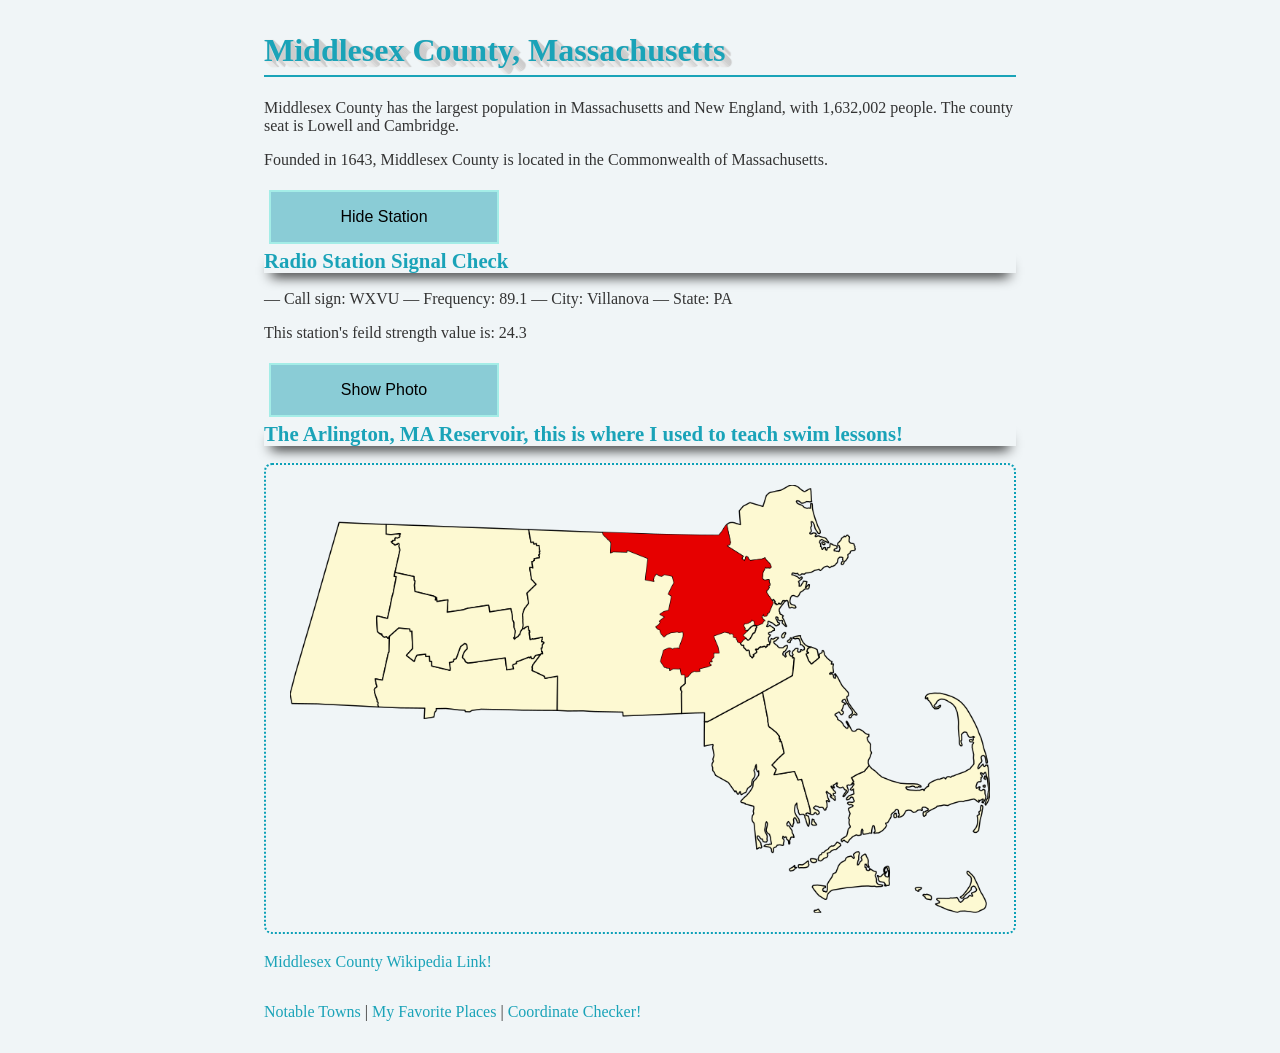
<file: index.html>
<!DOCTYPE html>
<html lang="en">
 <head>
 <meta charset="UTF-8">
 <meta name="viewport" content="width=device-width, initial-scale=1.0">
 <title>Middlesex County, MA</title>
 <link rel="stylesheet" href="style.css">
 </head>
 <body>
 <h1>Middlesex County, Massachusetts</h1>
 <p id="county-desc">
 Middlesex County has the largest population in Massachusetts and New England,
 with 1,632,002 people. The county seat is Lowell and Cambridge.
 </p>
 <p>
 Founded in 1643, Middlesex County is located in the Commonwealth of Massachusetts.
 </p>
 
<button id="toggle-btn">Hide Station</button>

 <div id="station-section">
 <h2>Radio Station Signal Check</h2>
 <p id="station-result"></p>
 <p id="station-detail"></p>
</div>

<button id="water-pic-btn">Show Photo</button>
<div id="water-photo">
<h2>The Arlington, MA Reservoir, this is where I used to teach swim lessons!</h2>
</div>


 <img src="img/massachusettsmap.jpeg" alt="Map of Middlesex County">
 <a target="_blank" rel="noopener noreferrer" 
    href="https://en.wikipedia.org/wiki/Middlesex_County,_Massachusetts"> Middlesex County Wikipedia Link!</a>

 <nav>
 <a href="towns.html">Notable Towns</a> |
 <a href="mytown.html">My Favorite Places</a> |
 <a href="coordinates.html">Coordinate Checker!</a>
 </nav>
 <script src="js/county.js"></script>
 <script src="js/dom.js"></script>
 </body>
</html>
</file>
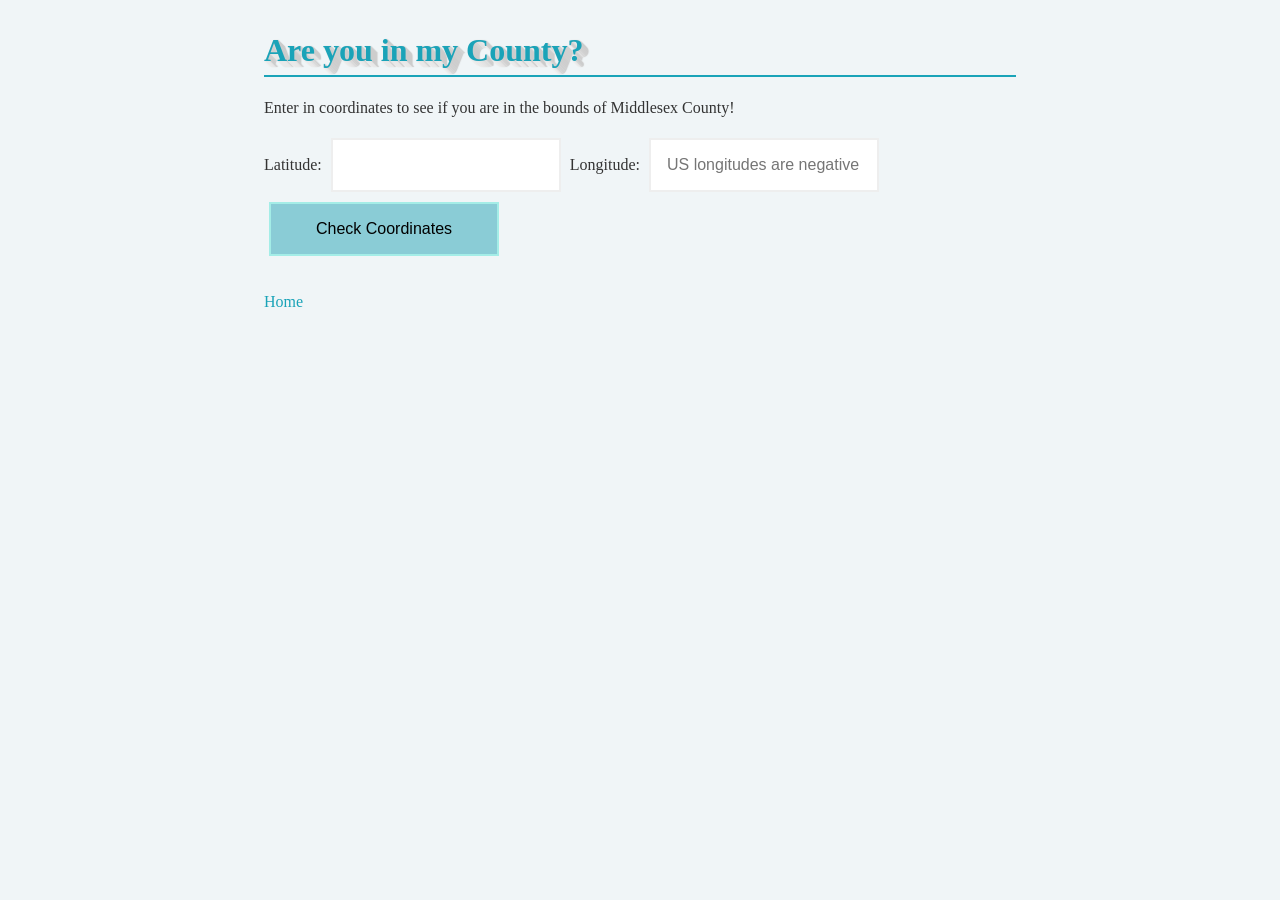
<file: coordinates.html>
<!DOCTYPE html>
<html lang="en">
 <head>
 <meta charset="UTF-8">
 <meta name="viewport" content="width=device-width, initial-scale=1.0">
 <title>Coord of Middlesex County, MA</title>
 <link rel="stylesheet" href="style.css">

 </head>
 <body>
 <h1>Are you in my County?</h1>
 <p>Enter in coordinates to see if you are in the bounds of Middlesex County!</p>
 <label for="lat-input">Latitude:</label>
 <input type="text" id="lat-input">

 <label for="lon-input">Longitude:</label>
 <input type="text" id="lon-input" placeholder="US longitudes are negative">

 <button id="check-btn">Check Coordinates</button>
 <div id="result"></div>

 
<script src="js/coordinates.js"></script>
 <nav>
<a href="index.html">Home</a>
 </nav>

 </body>
</html>
</file>
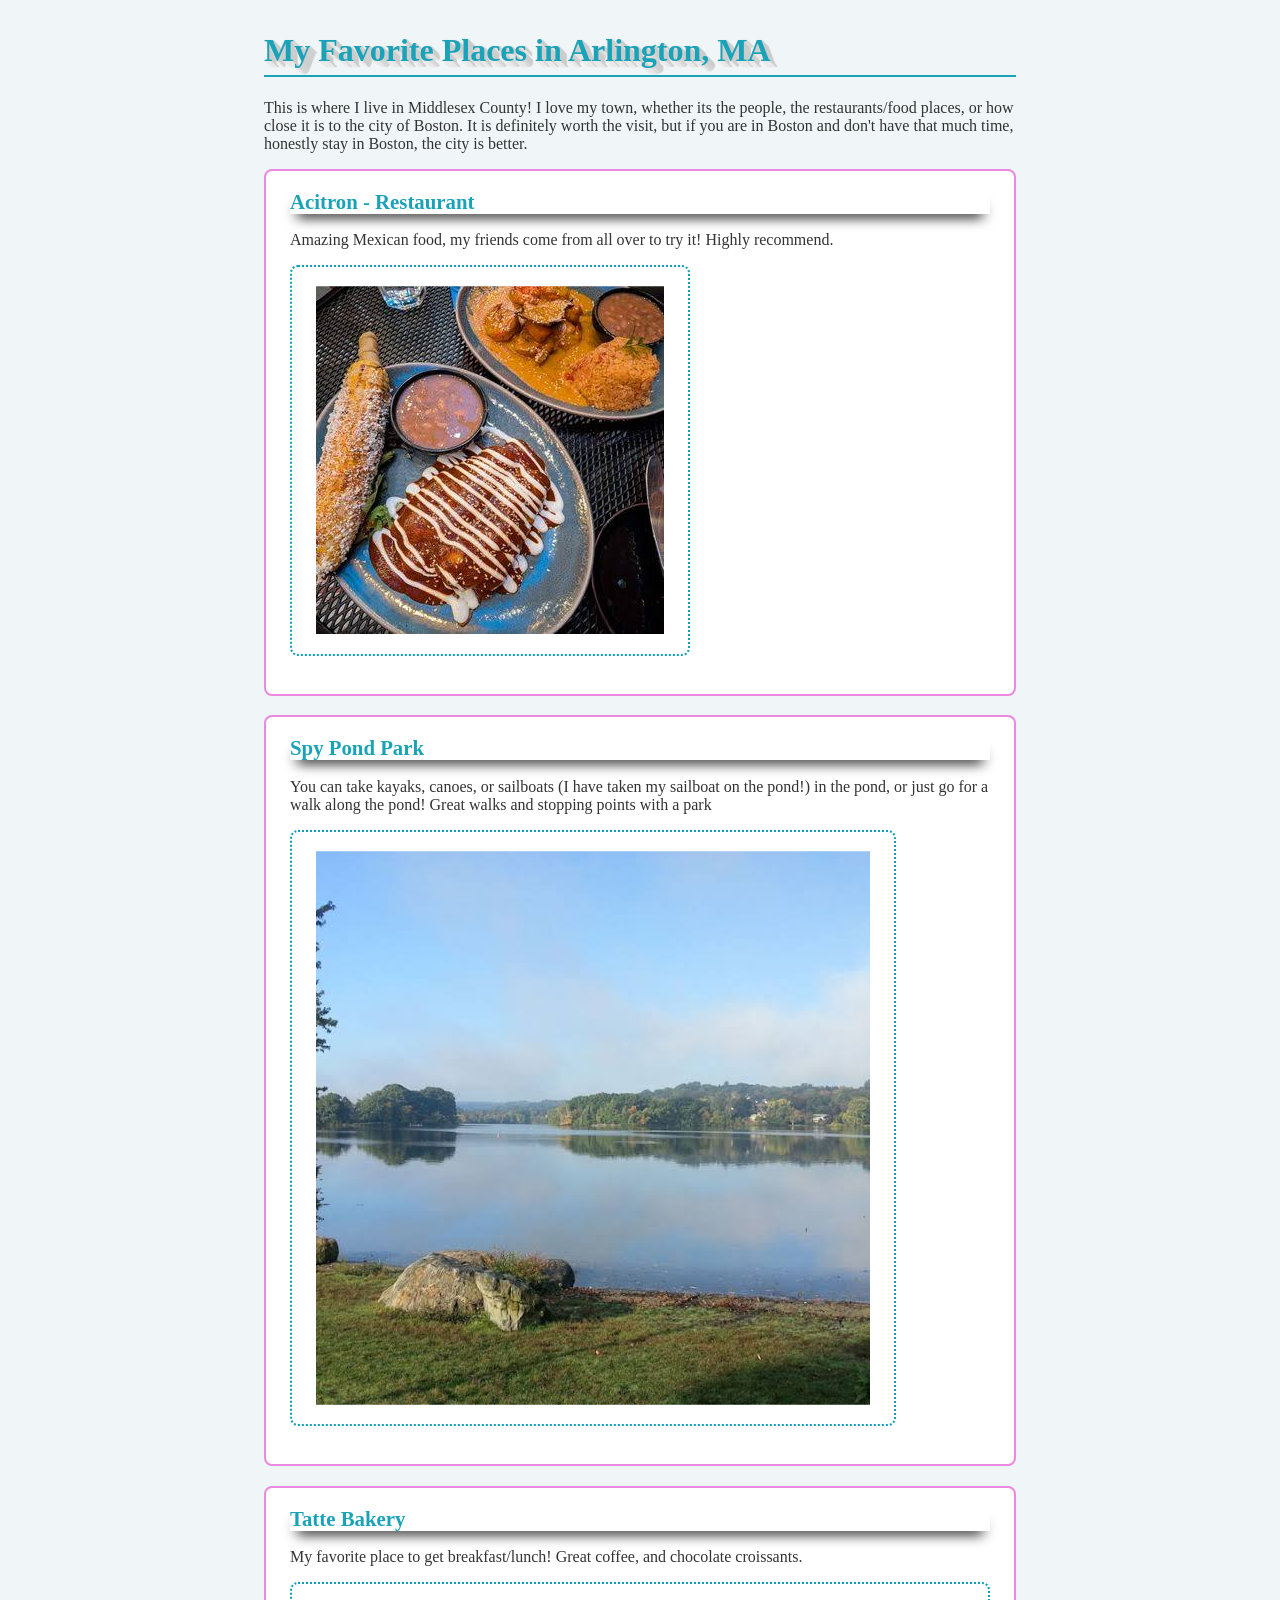
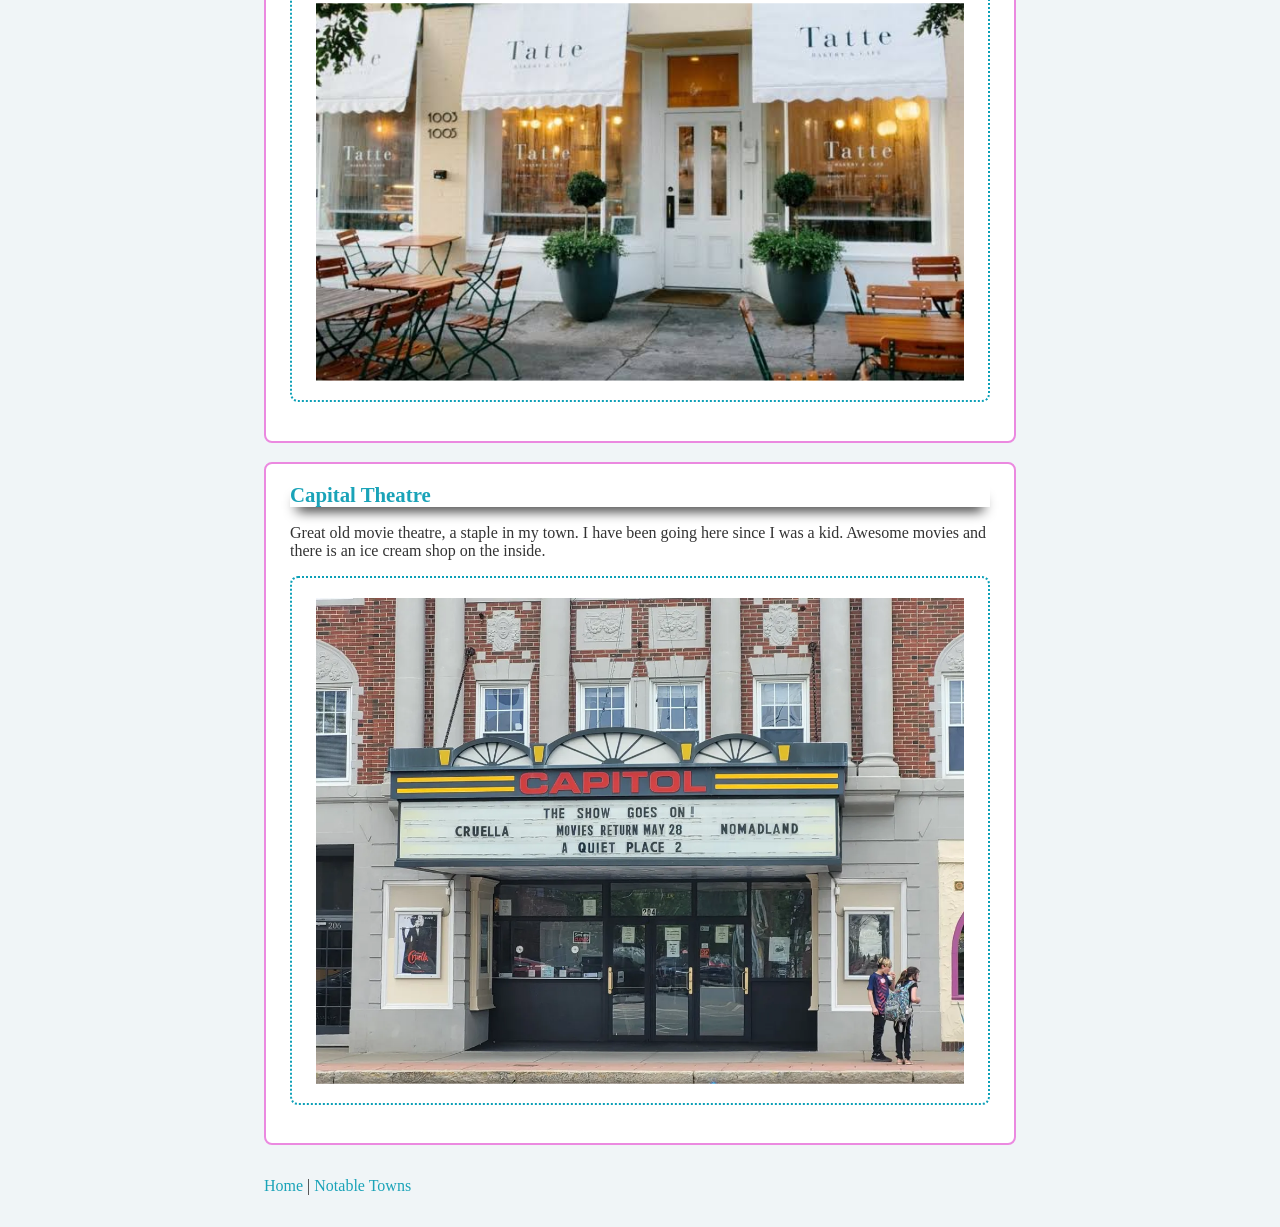
<file: mytown.html>
<!DOCTYPE html>
<html lang="en">
 <head>
 <meta charset="UTF-8">
 <meta name="viewport" content="width=device-width, initial-scale=1.0">
 <title>My Favorite Places – Middlesex County</title>
 <link rel="stylesheet" href="style.css">
 </head>
 <body>
 <h1>My Favorite Places in Arlington, MA</h1>
 <p>This is where I live in Middlesex County! I love my town, whether its the people, the restaurants/food places, or how close it is to the city of Boston. 
    It is definitely worth the visit, but if you are in Boston and don't have that much time, honestly stay in Boston, the city is better. 
 </p>
 <div id="favorite-1" class="favorite">
 <h2>Acitron - Restaurant</h2>
 <p>Amazing Mexican food, my friends come from all over to try it! Highly recommend. </p>
 <img src="img/acitron.jpeg" alt="Acitron Restaurant">
 </div>
 <div id="favorite-2" class="favorite">
 <h2>Spy Pond Park </h2>
 <p>You can take kayaks, canoes, or sailboats (I have taken my sailboat on the pond!) in the pond, or just go for a walk along the pond! Great walks and stopping points with a park</p>
 <img src="img/spypondpark.jpeg" alt="Spy Pond Park">
 </div>
 <div id="favorite-3" class="favorite">
 <h2>Tatte Bakery</h2>
 <p>My favorite place to get breakfast/lunch! Great coffee, and chocolate croissants. </p>
 <img src="img/tatte.jpeg" alt="Tatte Bakery">
 </div>
 <div id="favorite-4" class="favorite">
 <h2>Capital Theatre</h2>
 <p>Great old movie theatre, a staple in my town. I have been going here since I was a kid. Awesome movies and there is an ice cream shop on the inside. </p>
 <img src="img/capitaltheatre.jpeg" alt="Capital Theatre">
</div>
 <nav>
 <a href="index.html">Home</a> |
 <a href="towns.html">Notable Towns</a>
 </nav>
 </body>
</html>
</file>
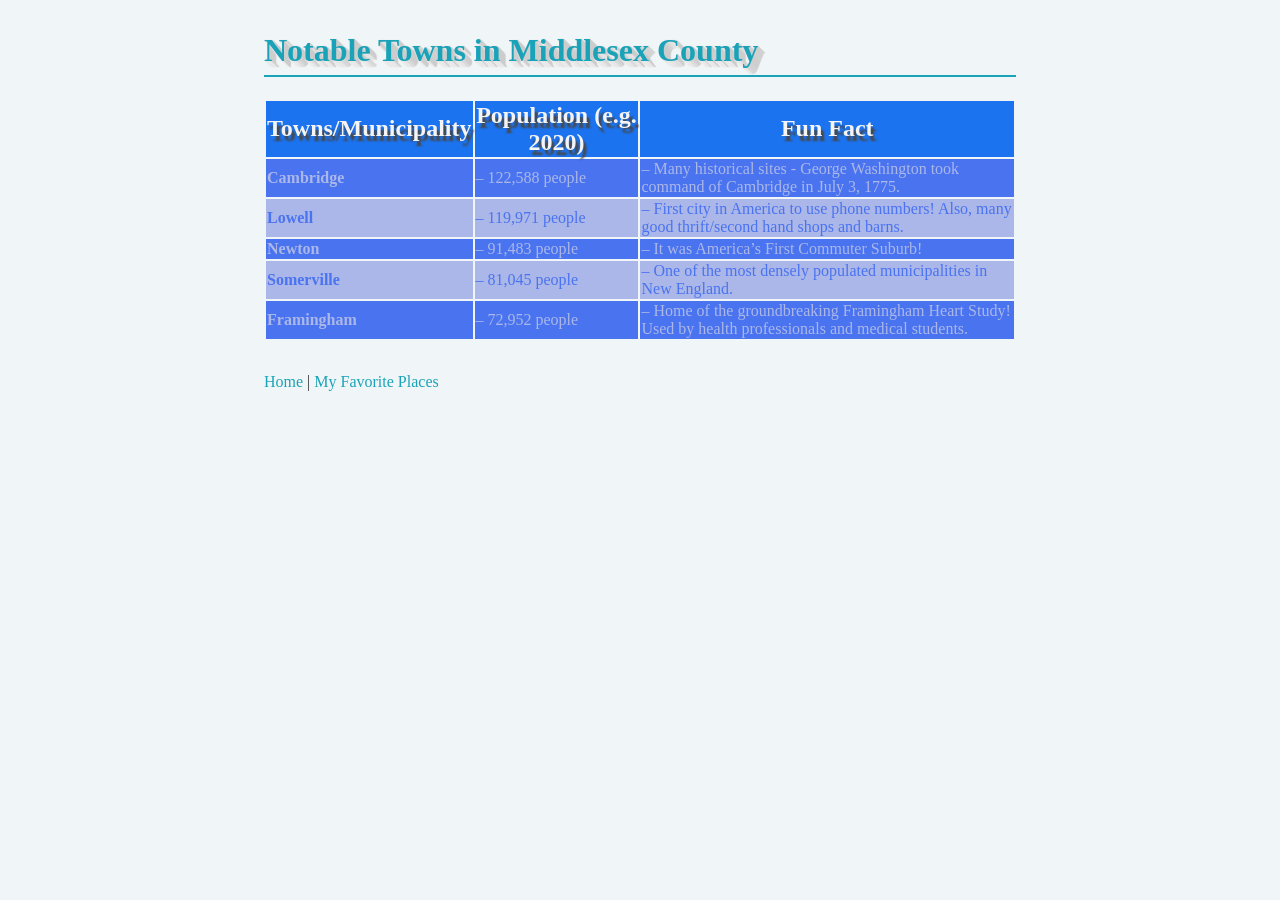
<file: towns.html>
<!DOCTYPE html>
<html lang="en">
 <head>
 <meta charset="UTF-8">
 <meta name="viewport" content="width=device-width, initial-scale=1.0">
 <title>Notable Towns – Middlesex County</title>
 <link rel="stylesheet" href="style.css">
 </head>
 <body>
 <h1>Notable Towns in Middlesex County</h1>
 <table>


 <thead>
    <tr>
        <th>
            Towns/Municipality
        </th>
        <th>
            Population (e.g. 2020)
        </th>
        <th>
            Fun Fact
        </th>
    </tr>
</thead>
 <tbody>
    <tr>
        <td>
            <strong>Cambridge</strong> 
        </td>
        <td>
            – 122,588 people
        </td>
        <td>
            – Many historical sites - George Washington took command of Cambridge in July 3, 1775.
        </td>
        
    </tr>
    <tr>
        <td>
            <strong>Lowell</strong> 
        </td>
        <td>
            – 119,971 people 
        </td>
        <td>
            – First city in America to use phone numbers! Also, many good thrift/second hand shops and barns. 
        </td>
        
        
    </tr>
    <tr>
        <td>
            <strong>Newton</strong> 
        </td>
        <td>
            – 91,483 people 
        </td>
        <td>
            – It was America’s First Commuter Suburb!
        </td>
        
        
    </tr>
    
    <tr>
        <td>
            <strong>Somerville</strong> 
        </td>
        <td>
            – 81,045 people 
        </td>
        <td>
            – One of the most densely populated municipalities in New England.
        </td>
        
        
    </tr>
    <tr>
        <td>
            <strong>Framingham</strong> 
        </td>
        <td>
            – 72,952 people 
        </td>
        <td>
            – Home of the groundbreaking Framingham Heart Study! Used by health professionals and medical students. 
        </td>
        
        
    </tr>
 
 
</tbody>
 </table>
 <nav>
 <a href="index.html">Home</a> |
 <a href="mytown.html">My Favorite Places</a>
 </nav>
 </body>
</html>
</file>
<file: style.css>
/* Global reset */
* {
 box-sizing: border-box;
}
/* Page-wide defaults */
body {
 font-family: Georgia, 'Times New Roman', serif;
 font-size: 16px;
 color: #333333;
 background-color: #F0F5F7;
 max-width: 800px;
 margin: 2rem auto;
 padding: 0 1.5rem;
}
/* Headings */
h1 {
 color: #1AA3B8;
 text-shadow: 1px 0px 1px #CCCCCC, 0px 1px 1px #EEEEEE, 2px 1px 1px #CCCCCC, 1px 2px 1px #EEEEEE, 3px 2px 1px #CCCCCC, 2px 3px 1px #EEEEEE, 4px 3px 1px #CCCCCC, 3px 4px 1px #EEEEEE, 5px 4px 1px #CCCCCC, 4px 5px 1px #EEEEEE, 6px 5px 1px #CCCCCC, 5px 6px 1px #EEEEEE, 7px 6px 1px #CCCCCC;
 font-size: 2rem;
 border-bottom: 2px solid #1AA3B8;
 padding-bottom: 0.4rem;
}
h2 {
 color: #1AA3B8;
 font-size: 1.3rem;
 margin-top: 0;
 -webkit-box-shadow: 0px 10px 13px -7px #000000, 5px 5px 15px 5px rgba(0,0,0,0); 
 box-shadow: 0px 10px 13px -7px #000000, 5px 5px 15px 5px rgba(0,0,0,0);
}
/* Links */
a {
 color: #1AA3B8;
 text-decoration: none;
}
a:hover {
 text-decoration: underline;

}
/* Navigation */
nav {
 margin-top: 2rem;
 font-size: 1rem;
}

nav a:hover {
    margin-top: 2rem;
    font-size: 1rem;
    text-decoration: underline;
    color: #bccaed;

    
}

nav:hover {
    color: #bccaed;
    text-decoration: underline;
}
/* Images */
img {
 max-width: 100%;
 display: block;
 margin: 1rem 0;
 border: 2px dotted #0ca0b7;
 border-radius: 8px;
 padding: 1.2rem 1.5rem;
 margin-bottom: 1.2rem;

}

/* Card style — applies to all three .favorite divs */
.favorite {
 background-color: #FFFFFF;
 border: 2px solid #eb89e0;
 border-radius: 8px;
 padding: 1.2rem 1.5rem;
 margin-bottom: 1.2rem;
}
/* Remove top margin from the very first card */
.favorite:first-child {
 margin-top: 0;
}

.favorite:hover {
 text-decoration: underline;
}

thead {
 color: #f4f4f4;
 text-shadow: 3px 5px 2px #474747;
 font-size: 1.5rem;
 border-bottom: 2px solid #1349de;
 padding-bottom: 0.4rem;
 background-color: #1b73ef;
 border: 2px solid #182bb7;
 border-radius: 8px;
 padding: 1.2rem 1.5rem;
 margin-bottom: 1.2rem;
}
tbody {
 color: #bccaed;
 font-size: 1rem;
 padding-bottom: 2rem;
 background-color: #4c61cb;
 border: 2px dashed #eeeeee;
 border-radius: 15px;
 padding: 1.2rem 1.5rem;
 margin-bottom: 1.2rem;
}

tbody tr:nth-child(odd) {
    background-color: #4a73f0;
    color: #abb7e8
}
tbody tr:nth-child(even) {
    background-color: #abb7e8;
    color: #4a73f0;
    font-size: 1rem;
}

input {
    width: 230px;
    padding: 1rem;
    border: 2px solid #eeeeee;
    font-size: 1rem;
    margin: 5px;
}

button {
    width: 230px;
    padding: 1rem;
    border: 2px solid #a4ede7;
    background-color: #8accd6;
    font-size: 1rem;
    margin: 5px;
}
button:hover {
 text-decoration: underline;
 background-color: #0ca0b7;
}

.hidden { 
    display: none; 
}

.result-inside {
    color: rgb(87, 218, 87);
}

.result-outside {
    color: rgb(248, 99, 99)
}
</file>
